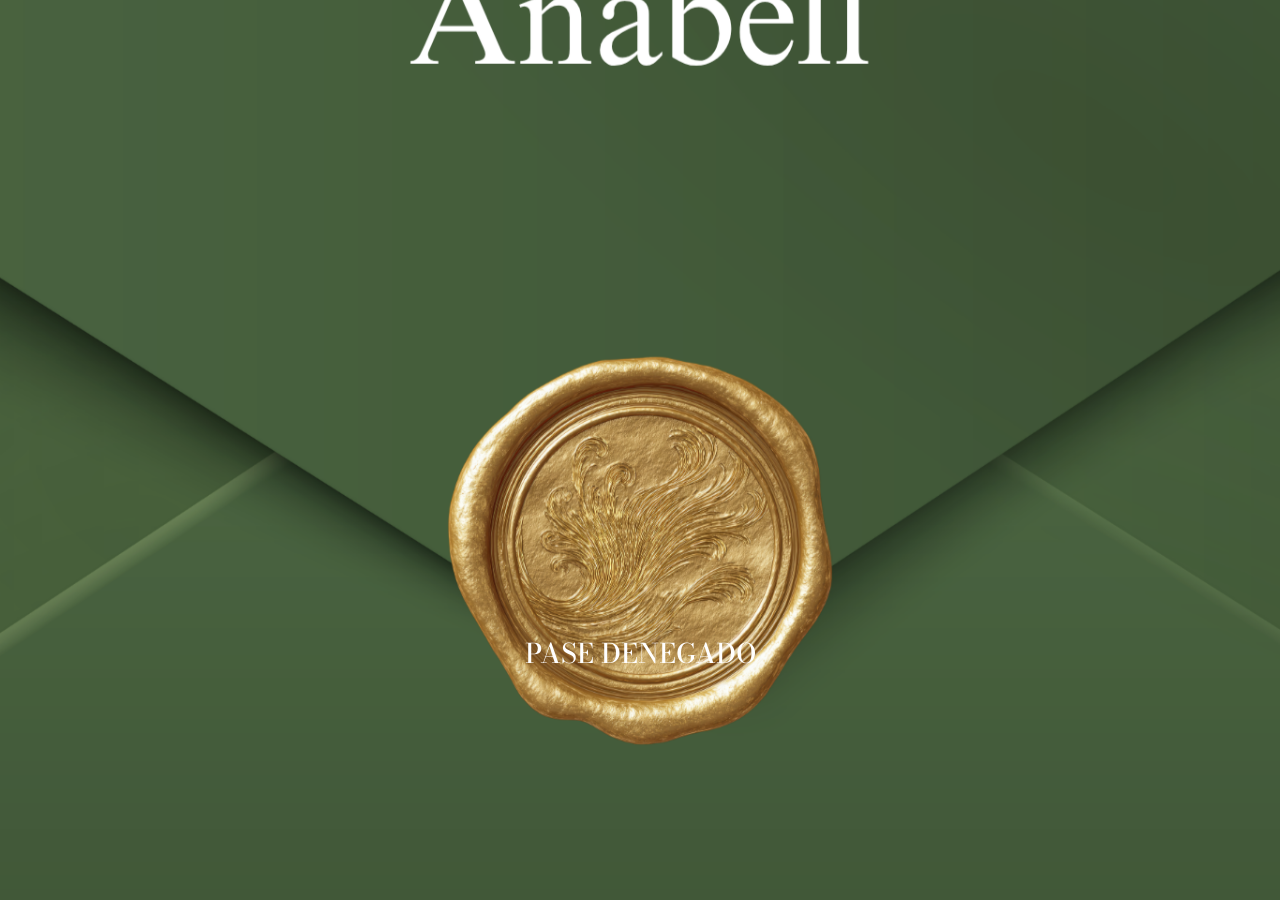
<file: index.html>
<!DOCTYPE html>
<html lang="en">
<head>
    <meta charset="UTF-8">
    <meta name="viewport" content="width=device-width, initial-scale=1.0">
    <link rel="icon" href="/images/mail.ico">
    <link rel="stylesheet" href="index.css">
    <link rel="preconnect" href="https://fonts.googleapis.com">
    <link rel="preconnect" href="https://fonts.gstatic.com" crossorigin>
    <link href="https://fonts.googleapis.com/css2?family=Bodoni+Moda:ital,opsz,wght@0,6..96,400..900;1,6..96,400..900&display=swap" rel="stylesheet">
    <title>Nuestra boda HYA</title>

    <meta property="og:title" content="Nuestra Boda: Hiro y Anabell">
    <meta property="og:description" content="¡Nos casamos! Acompáñanos en este día tan especial, esta es tu invitación">
    <meta property="og:image" content="https://benwhite7.github.io/bodas-invitaciones/images/hiroyAnabell.jpeg">
    <meta property="og:url" content="https://benwhite7.github.io/bodas-invitaciones/">
    <meta property="og:type" content="website">
</head>
<body>
    <!-- <div class="presentImageContainer"> -->
        <!-- Aca se cambian las imagenes que iran de presentacion inicial -->
        <!-- <img src="./images/Familia Ejemplo.png" alt="">   -->
    <!-- </div> -->
    <section class="initialSection">

        <!-- El codigo es la construccion del elemento inicial del anterior proyecto,
         puede servir para otros proyectos -->

        <!-- <img class="branchOne" src="images/ramosDan.png" alt="">
        <img class="branchtwo" src="images/ramosDan.png" alt="">
        <p class="title">NUESTRA BODA</p>
        <p class="boyfriend">Jarek</p>
        <p class="union">& Xiomara</p> -->

    </section>
    
    <script type="module" src="index.js"></script>
</body>
</html>
</file>
<file: index.css>
html,
body {background-color: ;
  overflow-x: hidden;
}

body {
  font-family: "Bodoni Moda", serif;
  background-image: url('images/fondoSobre.png');
  background-size: cover;
  background-position: center;
  background-repeat: no-repeat;
  background-attachment: fixed;
  min-height: 100vh;
  font-optical-sizing: none;
  font-weight: 500;
  position: relative;
  margin: 0;
}

/* Section that in most cases will be present */

.presentImageContainer {
  width: 100%;
  height: 51vh;
}

.presentImageContainer img {
  width: 100%;
  height: 100%;
  object-fit: contain;
}

.initialSection {
  text-align: center;
  position: absolute;
  width: 300px;
  top: 67%;
  left: calc(50% - 150px);
  color: white;
}

.initialSection img {
  width: 30%;
  position: absolute;
}

.branchOne {
  transform: rotateZ(20deg);
  left: -15%;
  top: 5%;
}

.branchtwo {
  transform: rotateZ(-50deg);
  right: -18%;
  top: 5%;
}

.title,
.boyfriend,
.union,
.names,
.reservedPasses {
  margin: 3px 0;
}

.title {
  font-size: 20px;
}

.boyfriend {
  font-size: 50px;
  font-style: italic;
}

.union {
  font-size: 50px;
  font-style: italic;
}

/* Valid guest section */

.invitationText {
  margin: 50px 0 3px;
  font-size: 18px;
  color: #6b6b6b;
}

.names {
  font-size: 27px;
  text-transform: uppercase;
}

.reservedPasses {
  position: relative;
  left: calc(50% - 100px);
  height: 23px;
  width: 200px;
  font-size: 16px;
  padding: 3px;
  border-radius: 5px;
  margin-top: 28px;
  background-color: #0f0f0f;
  color: #ffffff;
  text-align: center;
}

.namesFamily {
  margin-top: 23px;
}

.individualPass {
  font-size: 20px;
  margin: 0;
}

/* ------------ cartlink styles ------------ */

.imageLink {
  display: inline-block;
  position: relative;
  line-height: 0;
  width: 90%;
  margin: 25px 5% 125px;
}

.gifCard {
  display: block;
  width: 100%;
  border: 0;
}

.pointerGif {
  width: 100%;
  position: absolute;
  top: 27%;
  left: 36%;
}

/* ------------ */
.footer-container {
  position: relative;
}

.weddingBackground {
  position: relative;
  left: -13%;
  width: 125%;
}

.married {
  position: absolute;
  bottom: 13%;
  width: 20%;
  z-index: 1;
  left: 41%;
}

/* Control panel section */

.controlPanel {
  width: 96%;
  margin: 50px 2%;
  background-color: white;
  font-family: Cambria, Cochin, Georgia, Times, 'Times New Roman', serif;
}

.panelHeader {
  width: 100%;
  height: 100px;
  display: flex;
  flex-direction: column;
  justify-content: center;
  align-items: center;
  background-color: #98eed3;
}

.panelHeader p {
  margin: 2px 0;
}

.dataGrid {
  width: 94%;
  margin: 0 3%;
  display: grid;
  grid-template-columns: 24% 12% 33% 31%;
  justify-items: center;
  align-items: center;
  text-align: center;
  row-gap: 10px;
}

.columnHeader {
  font-size: clamp(12px, 15px, 20px);
  word-break: break-all;
  margin: 15px 3px 5px;
}

.columnHeader::after {
  content: "";
  display: block;
  height: 3px;
  width: 100%;
  margin-top: 6px;
  border-radius: 2px;
  background-color: #98eed3;
}

.nameOfMembers {
  font-size: 15px;
  margin: 4px;
  color: #6b6b6b;
}

.aloneIntegrant {
  color: #6b6b6b;
}

.urlCopy {
  font-size: clamp(10px, 12px, 18px);
  word-break: break-all;
  margin: 4px;
}

.copyButtonUrl {
  text-decoration: none;
  vertical-align: middle;
  cursor: pointer;
  user-select: none;
  padding: 3px 7px;
  border-radius: .25rem;
  border: solid 1px;
  color: #fff;
  background-color: #212529;
  border-color: #212529;
}
</file>
<file: second.css>
html {
    background-color: #fffdf6;
    font-family: "Bodoni Moda", serif;
    font-optical-sizing: none;
    font-weight: 500;
    text-align: center;
}
.cart {
    position: relative;
    width: 100%;
    margin-bottom: 30%;
}
.cart p{
    position: absolute;
    color: white;
}
.cartImage{
    width: 94%;
    padding: 0 3%;
}
.title {
    top: 36%;
    left: 37%;
    font-size: clamp(10px,3vw,40px);
}
.nameOne {
    top: 34%;
    left: 10%;
    font-size: clamp(40px,13vw,140px);
    font-style: italic;
}
.union {
    top: 45%;
    left: 47%;
    font-size: clamp(30px,9vw,120px);
    font-style: italic;
}
.nameTwo {
    top: 56%;
    left: 50%;
    font-size: clamp(34px,10vw,120px);
    font-style: italic;
    letter-spacing: 1px;
}
.Date {
    top: 87%;
    left: 41%;
    font-size: clamp(10px,3vw,40px);
}
.rosesCart {
    width: 100%;
    position: absolute;
    left: 0;
    bottom: -24%;
    transform: rotateZ(180deg);
    z-index: -1;
}

.couplePhoto {
    width: 98%;
    margin: 0 1%;
}

.centralSection {
    position: relative;
    width: 96%;
    margin: 30% 2%;
    background: #5d7355;
    padding: 30px 0;
    color: #fff;
}

.rosesCentral {
    width: 100%;
}

.rcOne {
    position: absolute;
    top: -17%;
    left: 0;
    z-index: -1;
}

.rcTwo {
    position: absolute;
    bottom: -17%;
    left: 0;
    z-index: -1;
    transform: rotateZ(180 deg);
}

.music {
    width: 70%;
    padding: 0 15% 30px;
}

.music input {
    width: 100%;
}

.musicButtons {
    display: flex;
    justify-content: space-between;
    width: 100%;
}

.musicButtons button {
    width: 50px;
    height: 50px;
    border-radius: 50%;
    border: none;
}

.textMedium {
    margin: 0 5px 20px;
    font-weight: bold;
}

.countDown {
    width: 70%;
    padding: 0 15% 30px;
    display: flex;
    justify-content: space-between;
}

.unitcount {
    width: 23%;
}

.countNumber {
    font-size: 33px;
    margin: 10px;
}

.typeCount {
    font-size: 12px;
    margin: 0 0;
}

.calendar {
    width: 70%;
    margin: 50px 15%;
}
.calendarMonth {
    font-size: 35px;
    font-weight: 700;
    margin: 10px 0;
}

.calendarMonth::before,
.calendarMonth::after {
    content: '';
    display: block;
    width: 100%;
    height: 2px;
    background-color: white;
}

.week {
    display: flex;
    width: 100%;
    justify-content: space-around;
    font-size: 23px;
    font-weight: 700;
}

.gridDays {
    display: grid;
    width: 100%;
    grid-template-columns: repeat(7,1fr);
    grid-template-rows: repeat(6, 30px);
    align-items: center;
}
.gridDays p {
    margin: 0;
    font-size: 20px;
}

.addToCalendar {
    width: 60%;
    height: 70px;
    margin: 0 20%;
    background-color: #fff;
    color: #5d7355;
    border-radius: 35px;
    border: none;
    font-size: 18px;
    font-weight: 700;
    text-decoration: underline;
}
</file>
